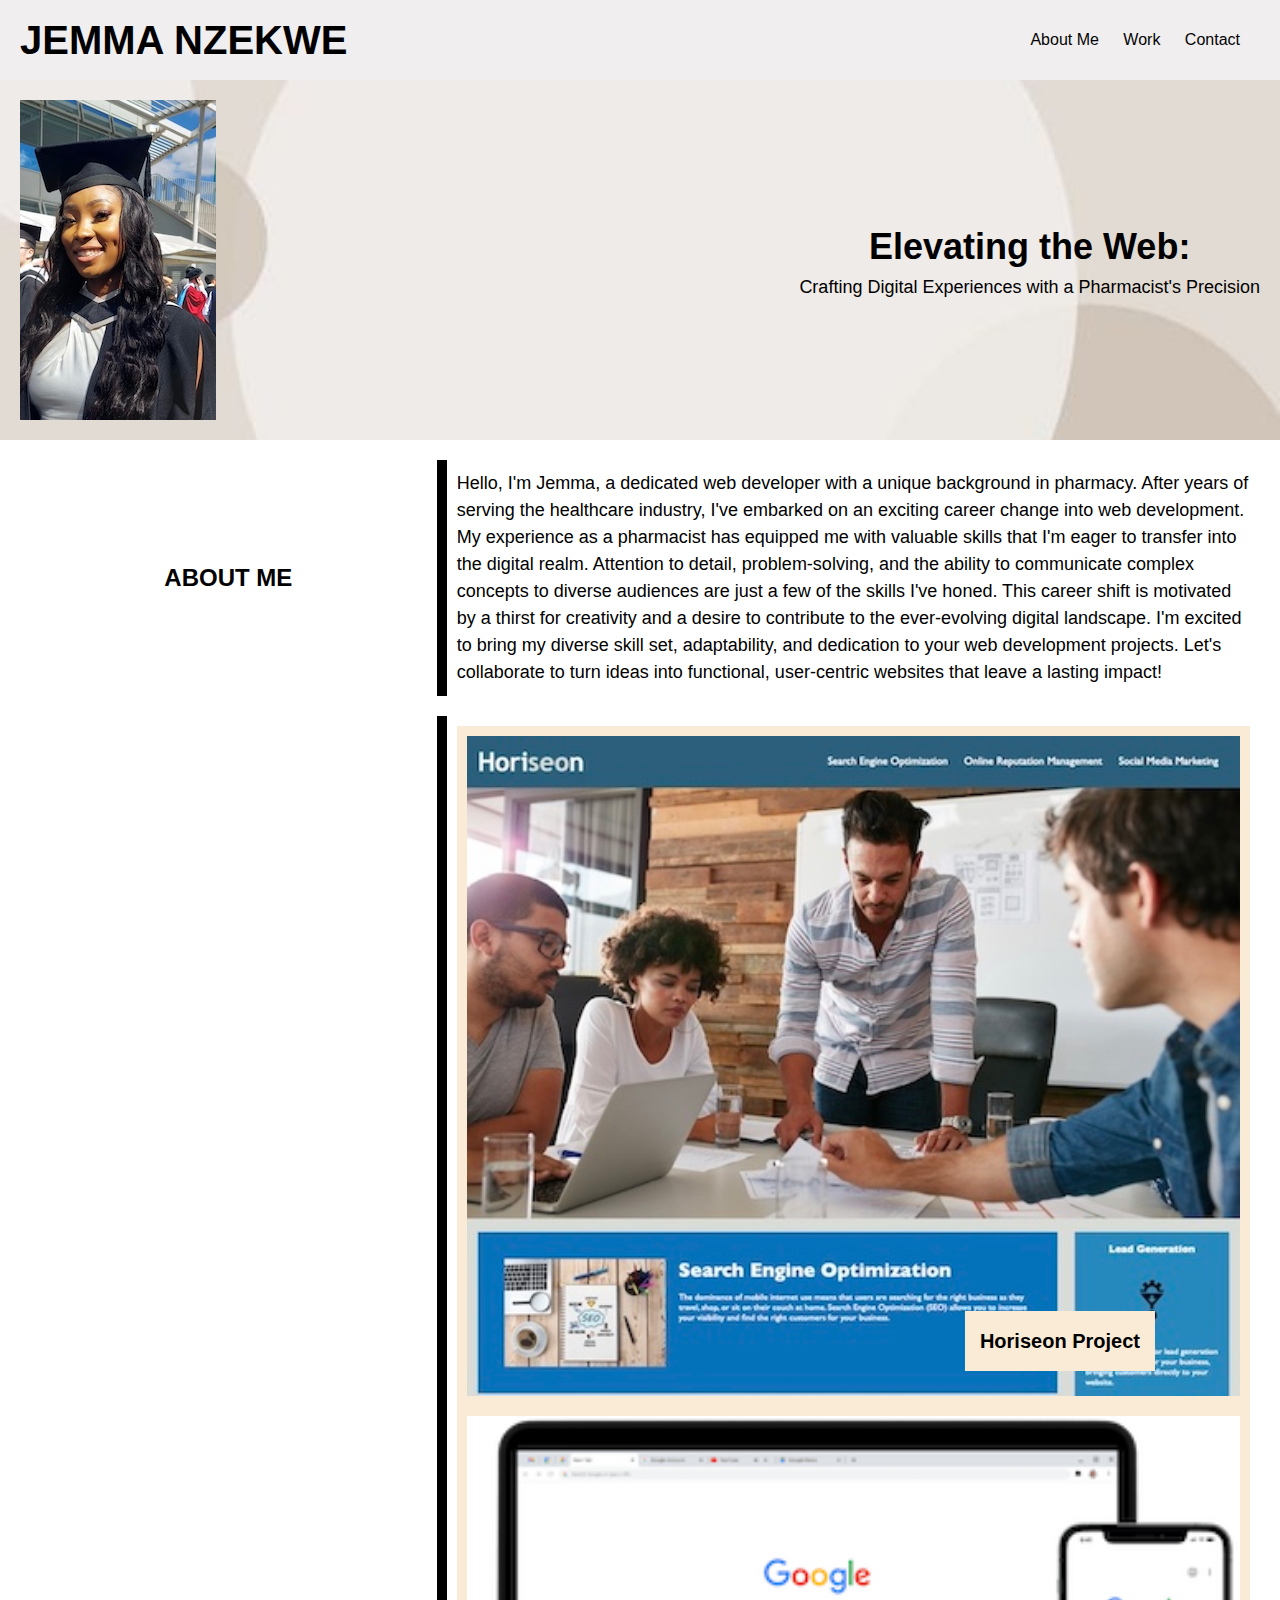
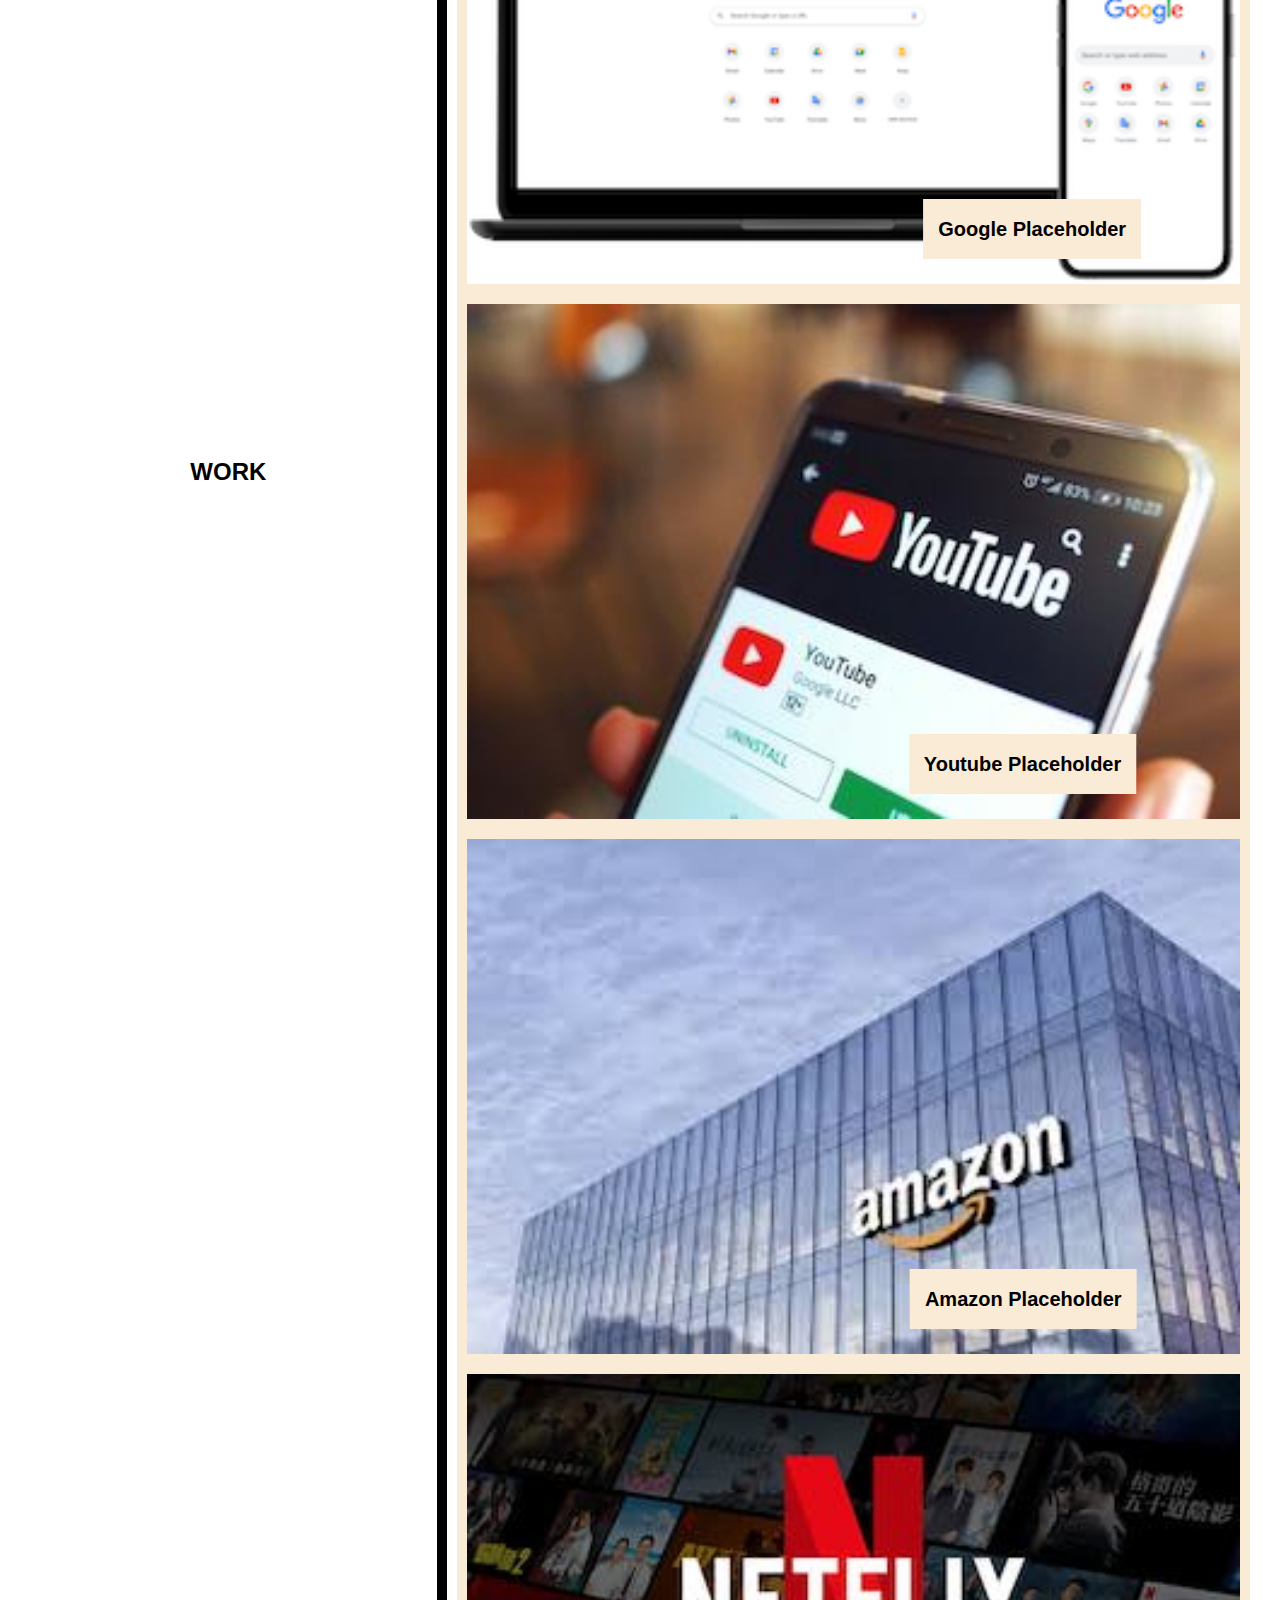
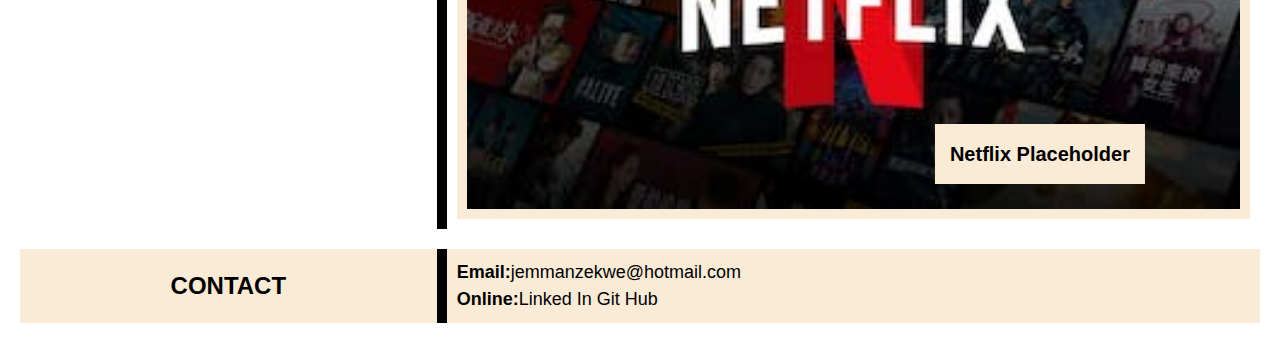
<file: index.html>
<!DOCTYPE html>
<html lang="en-gb">

<head>
    <meta charset="UTF-8">
    <meta name="viewport" content="width=device-width, initial-scale=1.0">
    <meta http-equiv="X-UA-Compatible" content="ie=edge">
    <title>Jemma Nzekwe // Web Developer</title>
    <link rel="stylesheet" href="assets/css/style.css" />
</head>

<body>
    <!-- main logo / nav -->
    <header>
        <h1>JEMMA NZEKWE</h1>
        <nav>
            <ul>
                <li>
                    <a href="#about">About Me</a>
                </li>
                <li>
                    <a href="#work">Work</a>
                </li>
                <li>
                    <a href="#contact">Contact</a>
                </li>
            </ul>

        </nav>
    </header>

    <!-- hero banner -->
    <section class="hero-banner">
        <div class="hero-content">
            <div class="hero-image">
                <img src="./assets/images/Avatar.jpg" alt="Avatar image">
            </div>
            <div class="hero-inner">
                <div class="hero-text">
                    <h2 class="big-text">Elevating the Web:</h2>
                    <p> Crafting Digital Experiences with a Pharmacist's Precision</p>
                </div>
            </div>
        </div>
    </section>

    <main class="page-wrapper">
        <!-- about me -->
        <section class="page-section" id="about">
            <div class="section-title">
                <h2>ABOUT ME</h2>
            </div>
            <div class="section-content">
                <p> Hello, I'm Jemma, a dedicated web developer with a unique background in pharmacy. After years of
                    serving
                    the
                    healthcare industry, I've embarked on an exciting career change into web development.
                    My experience as a pharmacist has equipped me with valuable skills that I'm eager to transfer into
                    the
                    digital
                    realm. Attention to detail, problem-solving, and the ability to communicate complex concepts to
                    diverse
                    audiences are just a few of the skills I've honed.
                    This career shift is motivated by a thirst for creativity and a desire to contribute to the
                    ever-evolving
                    digital landscape. I'm excited to bring my diverse skill set, adaptability, and dedication to your
                    web
                    development projects.
                    Let's collaborate to turn ideas into functional, user-centric websites that leave a lasting impact!
                </p>
            </div>
        </section>

        <!-- portfolio container -->
        <section class="page-section" id="work">
            <div class="section-title">
                <h2>WORK</h2>
            </div>
            <div class="section-content">
                <div class="portfolio-grid">
                    <div class="work-1">
                        <a href="https://jemnz.github.io/Horiseon-Marketing-Webpage/" target="_blank">
                            <div class="image-container">
                                <img src="./assets/images/Horiseon-Marketing-Ltd.jpg" alt="Horiseon-Marketing-Ltd">
                                <p class="image-title">Horiseon Project</p>
                            </div>
                        </a>
                    </div>
                    <div class="works">
                        <a href="https://www.google.co.uk/" target="_blank">
                            <div class="image-container">
                                <img src="./assets/images/google.png" alt="Google Placeholder">
                                <p class="image-title">Google Placeholder</p>
                            </div>
                        </a>
                    </div>
                    <div class="works">
                        <a href="https://www.youtube.com" target="_blank">
                            <div class="image-container">
                                <img src="./assets/images/YouTube.jpg" alt="Youtube Placeholder">
                                <p class="image-title">Youtube Placeholder</p>
                            </div>
                        </a>
                    </div>
                    <div class="works">
                        <a href="https://www.amazon.co.uk" target="_blank">
                            <div class="image-container">
                                <img src="./assets/images/amazon.jpeg" alt="Amazon Placeholder">
                                <p class="image-title">Amazon Placeholder</p>
                            </div>
                        </a>
                    </div>
                    <div class="works">
                        <a href="https://www.netflix.com/gb/" target="_blank">
                            <div class="image-container">
                                <img src="./assets/images/Netflix.jpg" alt="Netflix Placeholder">
                                <p class="image-title">Netflix Placeholder</p>
                            </div>
                        </a>
                    </div>
                </div>
            </div>
        </section>

        <!-- contact -->
        <section class="page-section contact" id="contact">
            <div class="section-title">
                <h2>CONTACT</h2>
            </div>
            <div class="section-content">
                <p><strong>Email:</strong><a href="mailto:jemmanzekwe@hotmail.com">jemmanzekwe@hotmail.com</a></p>
                <p><strong>Online:</strong><a href="https://www.linkedin.com/in/jemma-nzekwe-b6a909170"
                        target="_blank">Linked
                        In</a> <a href="https://github.com/jemnz" target="_blank">Git Hub</a></p>
            </div>

        </section>
    </main>
</body>

</html>
</file>
<file: assets/css/style.css>
/* Styles for all */

* {
  box-sizing: border-box;
}

/* Styles for body */
body {
  margin: 0;
  padding: 0;
  font-family: 'Trebuchet MS', 'Lucida Sans Unicode', 'Lucida Grande', 'Lucida Sans', Arial, sans-serif;
  line-height: 1.5;
}


/* Styles for text */
h1,
h2,
h3,
h4,
h5,
h6 {
  margin: 0;
}

p {
  margin: 0;
}


/* Grid and styling for header */
header {
  display: flex;
  justify-content: space-between;
  align-items: center;
  padding: 10px 20px;
  background-color: #f0eeee;
  color: #fff;
}

header h1 {
  margin: 0;
  color: black;
  font-family: 'Trebuchet MS', 'Lucida Sans Unicode', 'Lucida Grande', 'Lucida Sans', Arial, sans-serif;
  font-size: 40px;
  font-weight: bold;

}



/* Styles for navigations in header */
nav ul {
  list-style: none;
  padding: 0;
  margin: 0;
}

nav li {
  display: inline;
  margin-right: 20px;
}                       

nav a {
  text-decoration: none;
  color: #040404;
}


nav a:hover {
  text-decoration: underline;
}


/* Styles for hero banner */
.hero-banner {
  width: 100%;
  height: 40vh; 
  background-image: url("../images/Banner-design.jpg");
  background-size: contain; 
  background-size: cover;
  background-position: center center;
  display: flex;
  align-items: center;

}

.hero-content {
  display: flex;
  align-items: center;
  justify-content: space-between;
  max-width: 100%; 
  margin: 0 auto;
  padding: 20px;
  width: 100%;
}

.hero-inner {
  display: flex;
  flex-direction: column;
  align-items: center;
  justify-content: center;
  border: none; 
}

.hero-image {
  flex: 1;
  margin-right: 20px; 
}

.hero-image img {
  max-width: 100%;
  height: auto;
  display: block;
}

.hero-text {
  flex: 3;
  text-align: center;
}

.big-text {
  font-size: 36px; 
  font-weight: bold;
  margin: 0; 
}


/* Styles for p */
p {
  font-size: 18px; 
  margin: 0; 
}


/* Flex and styles for headings and content */
.page-section {
  display: flex;
  align-items: center;
  margin: 20px;
}

.section-title {
  flex: 1;
  padding: 10px;
  text-align: center;
 
 
}

.section-title h2 {
  margin: 0; 
}

.section-content {
  flex: 2;
  padding: 10px;
  border-left: 10px solid black; 

}


/* Styles for work grid */
.portfolio-grid {
  grid-column: span 2;
  
}

.work-1
.works {
  display: flex;
  justify-content: center;
  border: 1px solid #ccc;
  overflow: hidden;
}

.image-container {
  display: flex;
  flex-direction: column;
  align-items: center;
  justify-content: center;
  text-align: center;
  position: relative;
}

.portfolio-grid img {
  width: 100%;
  height: 100%;
  object-fit: cover;
  border:  10px solid antiquewhite;
}

.portfolio-grid img:hover {
  box-shadow: 0 4px 8px rgba(0, 0, 0, 0.2);
  transform: translateY(-5px); 
}

.work-1{
  flex-grow:2;
}

.works {
  flex-grow: 1;
  
}

.image-title {
  font-weight: bold;
  margin: 5px 0;
  position: absolute;
  bottom: 0; 
  right: 0; 
  transform: translate(-50%, -50%); 
  background:antiquewhite;
  color: black; 
  padding: 15px;
  font-weight: bold; 
  font-size: 20px;
}


/* Styles for links in contact section */
a {
  text-decoration: none; 
  color: inherit; 
}

p a:hover {text-decoration: underline;
}


.contact {
  background-color:antiquewhite;
}
</file>
